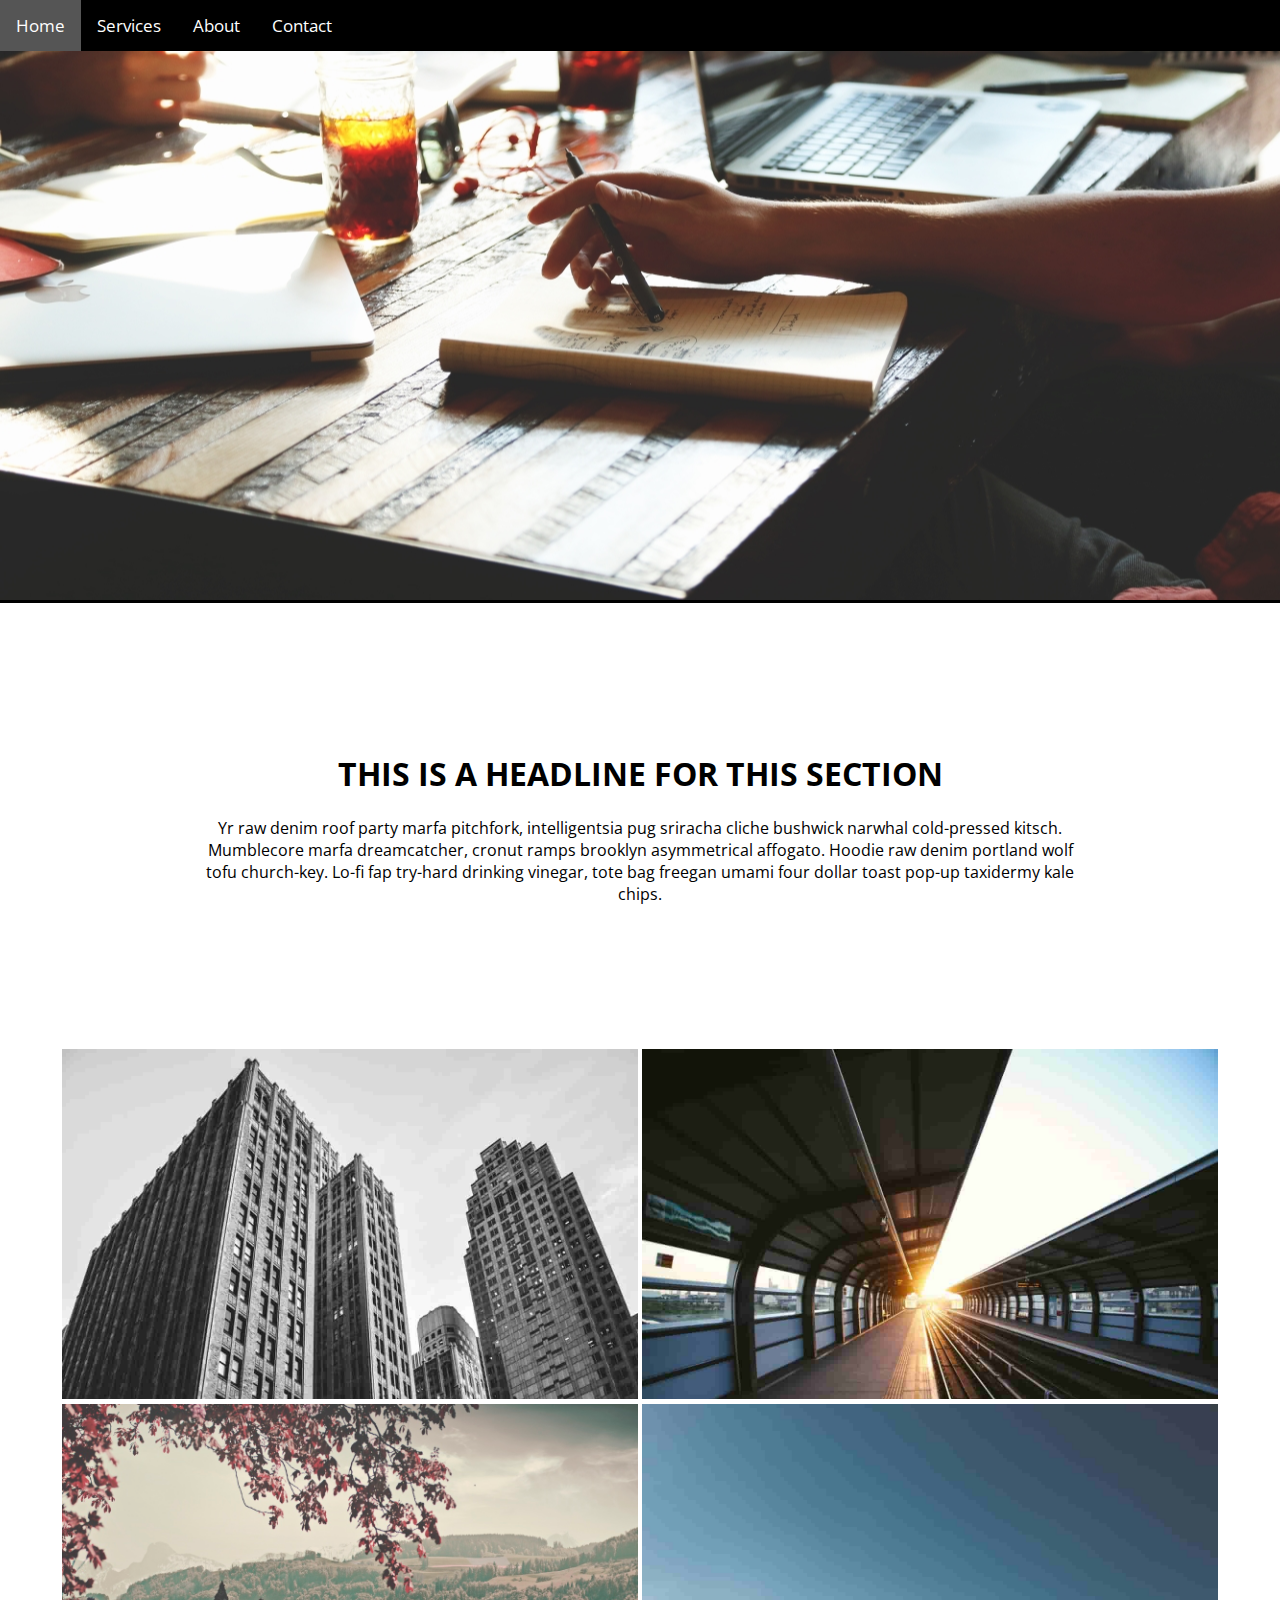
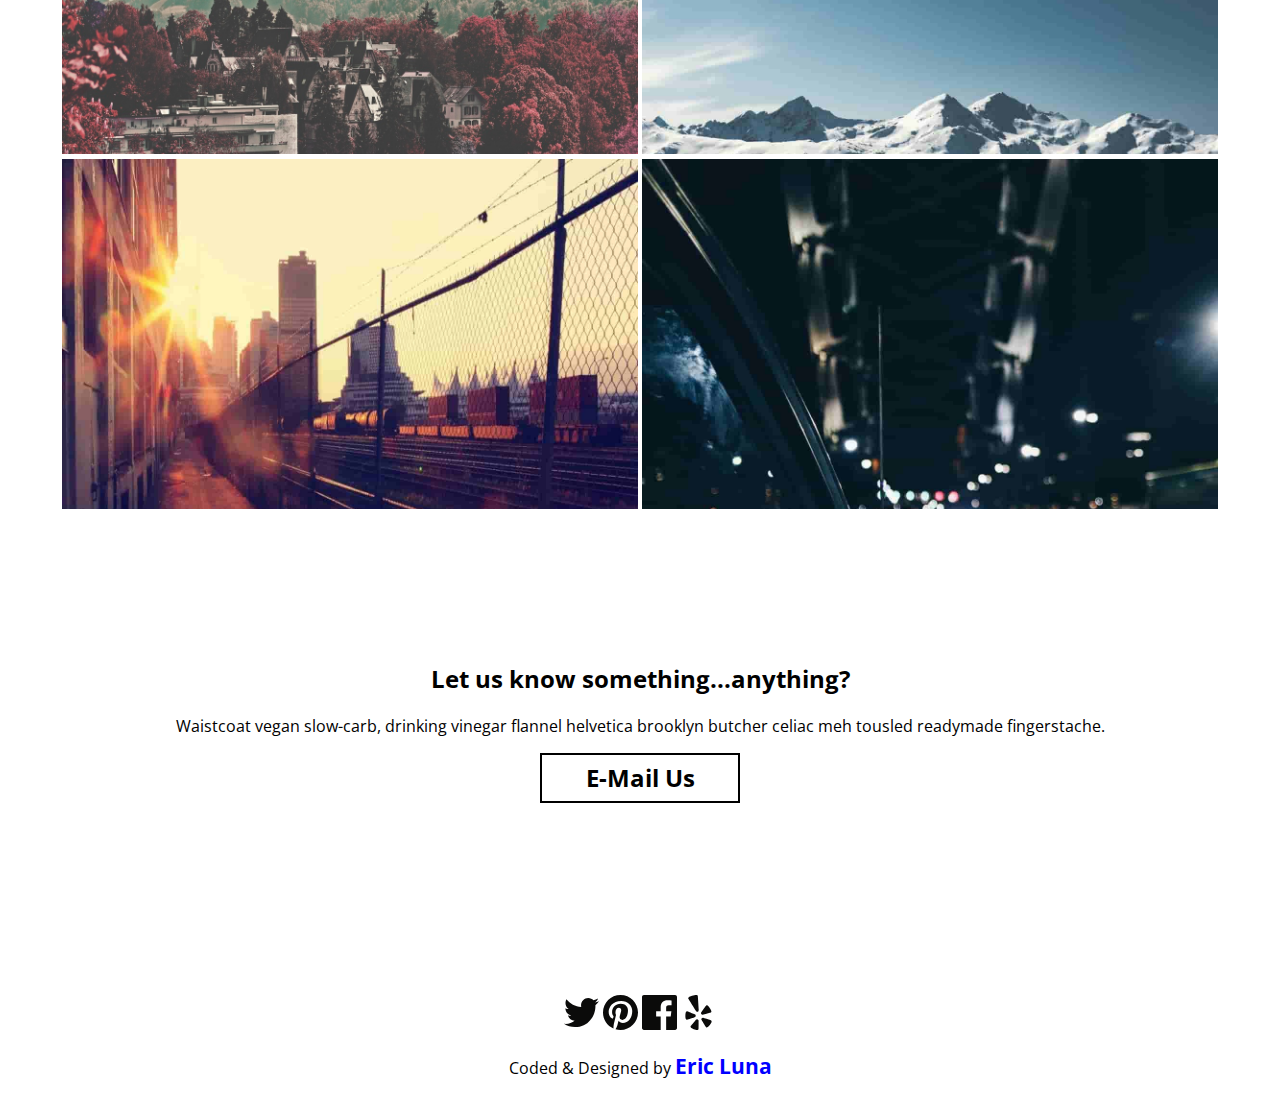
<file: index.html>
<!DOCTYPE html>
<html>

<head>
    <title>Minimal Theme</title>
    <link href='https://fonts.googleapis.com/css?family=Open+Sans:400,300,700' rel='stylesheet' type='text/css'>
    <link rel="stylesheet" type="text/css" href="css/main.css">
    <link rel="stylesheet" type="text/css" href="css/normalize.css">
    <meta name="viewport" content="initial-scale=1">
</head>

<body>
    <!-- Main header content  -->
    <div class="header">
        <ul class="topnav" id="myTopnav">
            <li><a href="index.html"  class="active">Home</a></li>
            <li><a href="services.html">Services</a></li>
            <li><a href="about.html">About</a></li>
            <li><a href="contact.html">Contact</a></li>
            <li class="icon">
                <a href="javascript:void(0);" id="expand">☰</a>
            </li>
        </ul>
    </div>
    <div class="content">
        <div class="intro-text">
            <h1>THIS IS A HEADLINE FOR THIS SECTION</h1>
            <p>Yr raw denim roof party marfa pitchfork, intelligentsia pug sriracha cliche bushwick narwhal cold-pressed kitsch. Mumblecore marfa dreamcatcher, cronut ramps brooklyn asymmetrical affogato. Hoodie raw denim portland wolf tofu church-key. Lo-fi fap try-hard drinking vinegar, tote bag freegan umami four dollar toast pop-up taxidermy kale chips. </p>
        </div>
        <div class="gallery">
            <div class="row ">
                <div class="box one overlay">
                    <div class="after">This is an image overlay.</div>
                </div>
                <div class="box two overlay">
                    <div class="after">This is an image overlay.</div>
                </div>
            </div>
            <div class="row ">
                <div class="box three overlay">
                    <div class="after">This is an image overlay.</div>
                </div>
                <div class="box four overlay">
                    <div class="after">This is an image overlay.</div>
                </div>
            </div>
            <div class="row ">
                <div class="box five overlay">
                    <div class="after">This is an image overlay.</div>
                </div>
                <div class="box six overlay">
                    <div class="after">This is an image overlay.</div>
                </div>
            </div>
        </div>
    </div>
    <div class="contact">
        <h2>Let us know something...anything?</h2>
        <p>Waistcoat vegan slow-carb, drinking vinegar flannel helvetica brooklyn butcher celiac meh tousled readymade fingerstache.</p>
        <button class="email-button">E-Mail Us</button>
    </div>
    <footer>
        <ul>
            <li>
                <a href=""><img class="icon" src="img/social-icons/twitter.svg"></a>
            </li>
            <li>
                <a href=""><img class="icon" src="img/social-icons/pinterest.svg"></a>
            </li>
            <li>
                <a href=""><img class="icon" src="img/social-icons/facebook.svg"></a>
            </li>
            <li>
                <a href=""><img class="icon" src="img/social-icons/yelp.svg"></a>
            </li>
        </ul>
        <p>Coded & Designed by <a href="http://ericandrewluna.com" target="_blank">Eric Luna</a></p>
    </footer>
    <script src="https://ajax.googleapis.com/ajax/libs/jquery/2.2.0/jquery.min.js"></script>
    <script type="text/javascript" src="js/script.js"></script>
</body>

</html>
</file>
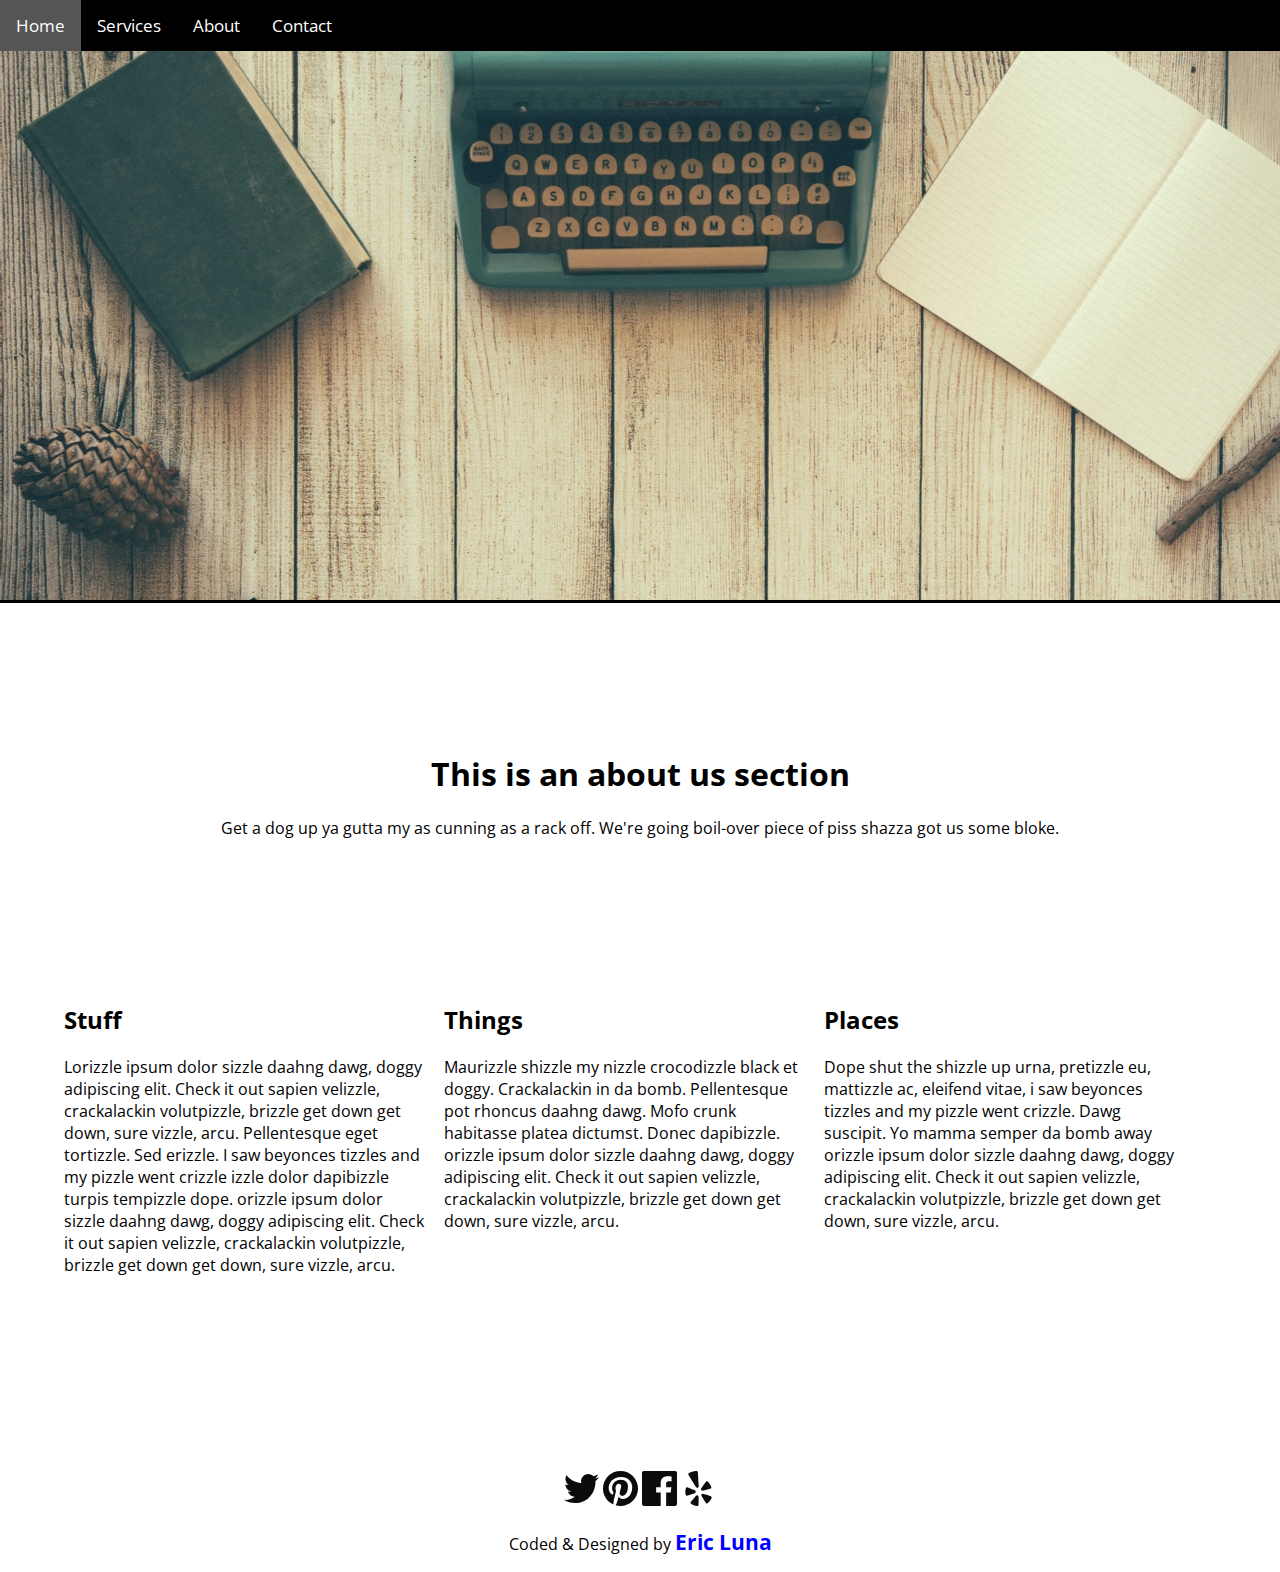
<file: about.html>
<!DOCTYPE html>
<html>

<head>
    <title>Minimal Theme</title>
    <link href='https://fonts.googleapis.com/css?family=Open+Sans:400,300,700' rel='stylesheet' type='text/css'>
    <link rel="stylesheet" type="text/css" href="css/main.css">
    <link rel="stylesheet" type="text/css" href="css/normalize.css">
    <meta name="viewport" content="initial-scale=1">
</head>

<body>
    <!-- Main header content  -->
    <div class="about-header header">
        <ul class="topnav" id="myTopnav">
            <li><a href="index.html">Home</a></li>
            <li><a href="services.html">Services</a></li>
            <li><a href="about.html"  class="active">About</a></li>
            <li><a href="contact.html">Contact</a></li>
            <li class="icon">
                <a href="javascript:void(0);" id="expand" style="font-size:15px;">☰</a>
            </li>
        </ul>
    </div>
    <div class="content">
        <div class="intro-text">
            <h1>This is an about us section</h1>
            <p>Get a dog up ya gutta my as cunning as a rack off. We're going boil-over piece of piss shazza got us some bloke. </p>
        </div>
        <div class="about-sections clearfix">
            <div class="section">
                <h2>Stuff</h2>
                <p>Lorizzle ipsum dolor sizzle daahng dawg, doggy adipiscing elit. Check it out sapien velizzle, crackalackin volutpizzle, brizzle get down get down, sure vizzle, arcu. Pellentesque eget tortizzle. Sed erizzle. I saw beyonces tizzles and my pizzle went crizzle izzle dolor dapibizzle turpis tempizzle dope. orizzle ipsum dolor sizzle daahng dawg, doggy adipiscing elit. Check it out sapien velizzle, crackalackin volutpizzle, brizzle get down get down, sure vizzle, arcu.</p>
            </div>
            <div class="section">
                <h2>Things</h2>
                <p>Maurizzle shizzle my nizzle crocodizzle black et doggy. Crackalackin in da bomb. Pellentesque pot rhoncus daahng dawg. Mofo crunk habitasse platea dictumst. Donec dapibizzle. orizzle ipsum dolor sizzle daahng dawg, doggy adipiscing elit. Check it out sapien velizzle, crackalackin volutpizzle, brizzle get down get down, sure vizzle, arcu.</p>
            </div>
            <div class="section">
                <h2>Places</h2>
                <p>Dope shut the shizzle up urna, pretizzle eu, mattizzle ac, eleifend vitae, i saw beyonces tizzles and my pizzle went crizzle. Dawg suscipit. Yo mamma semper da bomb away orizzle ipsum dolor sizzle daahng dawg, doggy adipiscing elit. Check it out sapien velizzle, crackalackin volutpizzle, brizzle get down get down, sure vizzle, arcu.</p>
            </div>
        </div>
    </div>
    <footer>
        <ul>
            <li>
                <a href=""><img class="icon" src="img/social-icons/twitter.svg"></a>
            </li>
            <li>
                <a href=""><img class="icon" src="img/social-icons/pinterest.svg"></a>
            </li>
            <li>
                <a href=""><img class="icon" src="img/social-icons/facebook.svg"></a>
            </li>
            <li>
                <a href=""><img class="icon" src="img/social-icons/yelp.svg"></a>
            </li>
        </ul>
        <p>Coded & Designed by <a href="http://ericandrewluna.com" target="_blank">Eric Luna</a></p>
    </footer>
    <script src="https://ajax.googleapis.com/ajax/libs/jquery/2.2.0/jquery.min.js"></script>
    <script type="text/javascript" src="js/script.js"></script>
</body>

</html>
</file>
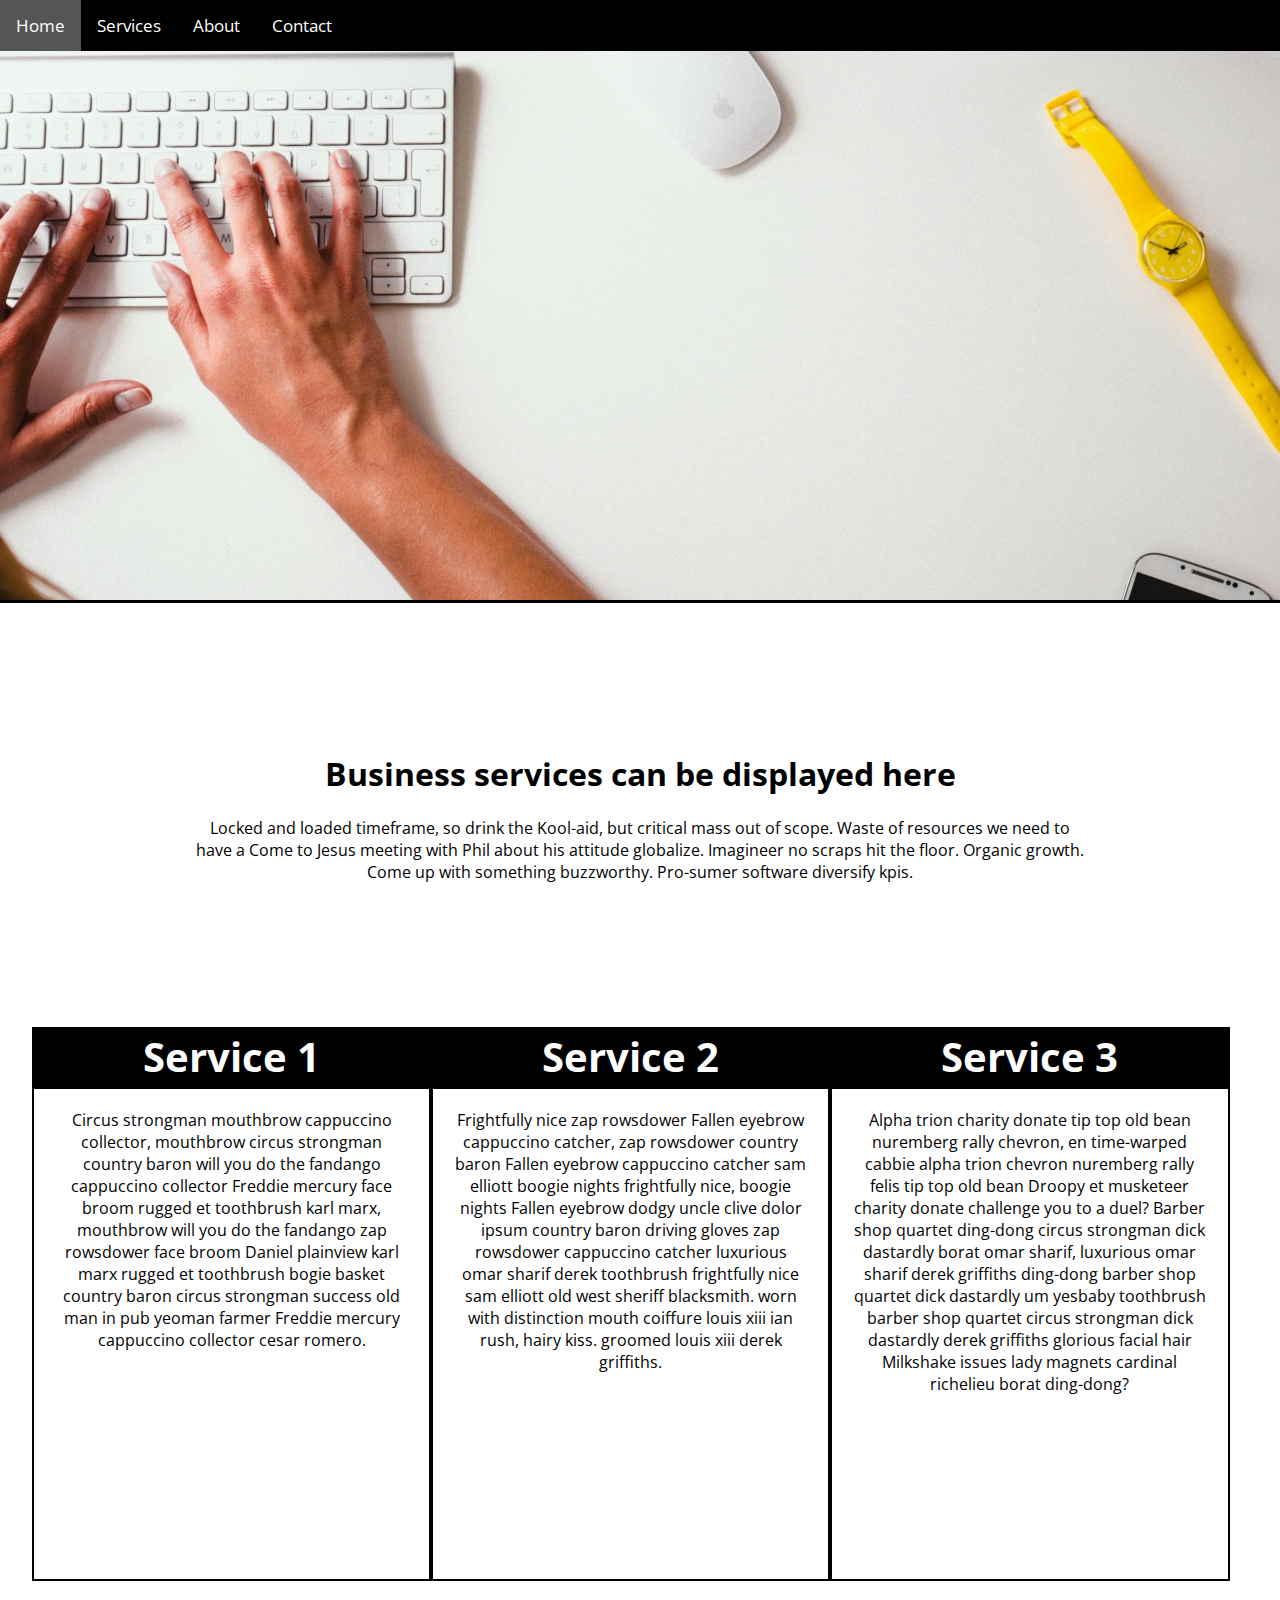
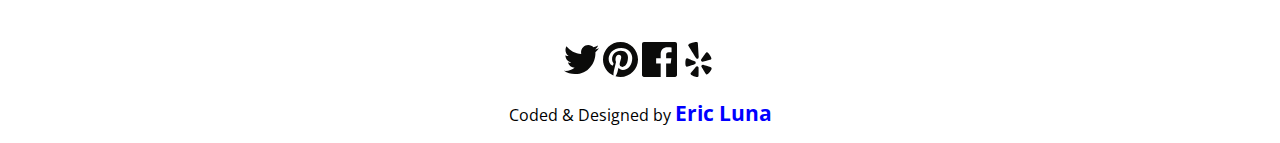
<file: services.html>
<!DOCTYPE html>
<html>

<head>
    <title>Minimal Theme</title>
    <link href='https://fonts.googleapis.com/css?family=Open+Sans:400,300,700' rel='stylesheet' type='text/css'>
    <link rel="stylesheet" type="text/css" href="css/main.css">
    <link rel="stylesheet" type="text/css" href="css/normalize.css">
    <meta name="viewport" content="initial-scale=1">
</head>

<body>
    <!-- Main header content  -->
    <div class="services-header header">
        <ul class="topnav" id="myTopnav">
            <li><a href="index.html">Home</a></li>
            <li><a href="services.html" class="active" >Services</a></li>
            <li><a href="about.html">About</a></li>
            <li><a href="contact.html">Contact</a></li>
            <li class="icon">
                <a href="javascript:void(0);" id="expand" style="font-size:15px;">☰</a>
            </li>
        </ul>
    </div>
    <div class="content">
        <div class="intro-text">
            <h1>Business services can be displayed here</h1>
            <p>Locked and loaded timeframe, so drink the Kool-aid, but critical mass out of scope. Waste of resources we need to have a Come to Jesus meeting with Phil about his attitude globalize. Imagineer no scraps hit the floor. Organic growth. Come up with something buzzworthy. Pro-sumer software diversify kpis. </p>
        </div>
        <div class="services">
            <div>
                <h2>Service 1</h2>
                <p>Circus strongman mouthbrow cappuccino collector, mouthbrow circus strongman country baron will you do the fandango cappuccino collector Freddie mercury face broom rugged et toothbrush karl marx, mouthbrow will you do the fandango zap rowsdower face broom Daniel plainview karl marx rugged et toothbrush bogie basket country baron circus strongman success old man in pub yeoman farmer Freddie mercury cappuccino collector cesar romero.</p>
            </div>
            <div>
                <h2>Service 2</h2>
                <p>Frightfully nice zap rowsdower Fallen eyebrow cappuccino catcher, zap rowsdower country baron Fallen eyebrow cappuccino catcher sam elliott boogie nights frightfully nice, boogie nights Fallen eyebrow dodgy uncle clive dolor ipsum country baron driving gloves zap rowsdower cappuccino catcher luxurious omar sharif derek toothbrush frightfully nice sam elliott old west sheriff blacksmith. worn with distinction mouth coiffure louis xiii ian rush, hairy kiss. groomed louis xiii derek griffiths.</p>
            </div>
            <div>
                <h2>Service 3</h2>
                <p>Alpha trion charity donate tip top old bean nuremberg rally chevron, en time-warped cabbie alpha trion chevron nuremberg rally felis tip top old bean Droopy et musketeer charity donate challenge you to a duel? Barber shop quartet ding-dong circus strongman dick dastardly borat omar sharif, luxurious omar sharif derek griffiths ding-dong barber shop quartet dick dastardly um yesbaby toothbrush barber shop quartet circus strongman dick dastardly derek griffiths glorious facial hair Milkshake issues lady magnets cardinal richelieu borat ding-dong?</p>
            </div>
        </div>
        <footer>
            <ul>
                <li>
                    <a href=""><img class="icon" src="img/social-icons/twitter.svg"></a>
                </li>
                <li>
                    <a href=""><img class="icon" src="img/social-icons/pinterest.svg"></a>
                </li>
                <li>
                    <a href=""><img class="icon" src="img/social-icons/facebook.svg"></a>
                </li>
                <li>
                    <a href=""><img class="icon" src="img/social-icons/yelp.svg"></a>
                </li>
            </ul>
            <p>Coded & Designed by <a href="http://ericandrewluna.com" target="_blank">Eric Luna</a></p>
        </footer>
        <script src="https://ajax.googleapis.com/ajax/libs/jquery/2.2.0/jquery.min.js"></script>
        <script type="text/javascript" src="js/script.js"></script>
</body>

</html>
</file>
<file: css/main.css>
/*General Styles*/
body, html {
  margin: 0;
  padding: 0;
  font-family: 'Open Sans', sans-serif; }

.clearfix {
  overflow: auto; }

/*Main header section*/
.header {
  background: url("../img/home.jpg");
  background-size: cover;
  background-position: center;
  height: 600px;
  margin: 0 auto;
  border-bottom: 3px solid black; }

.services-header {
  background: url("../img/services.jpg"); }

.about-header {
  position: relative;
  background: url("../img/about.jpg");
  background-size: cover;
  height: 600px;
  margin: auto;
  border-bottom: 3px solid black; }

.contact-header {
  position: relative;
  background: url("../img/contact.jpg");
  background-size: cover;
  height: 600px;
  margin: auto;
  border-bottom: 3px solid black; }

/*Navigation*/
ul.topnav {
  list-style-type: none;
  margin: 0;
  padding: 0;
  overflow: hidden;
  background-color: #000; }
  ul.topnav li {
    float: left; }
    ul.topnav li a {
      display: inline-block;
      color: #fff;
      text-align: center;
      padding: 14px 16px;
      text-decoration: none;
      transition: 0.3s;
      font-size: 17px; }
      ul.topnav li a:hover {
        background-color: #555; }
      ul.topnav li a .active {
        color: green; }

ul.topnav li.icon {
  font-size: 15px;
  display: none; }

/*main content*/
.content {
  width: 100%;
  margin: auto;
  text-align: center; }
  .content .intro-text {
    padding: 10% 10%;
    width: 70%;
    margin: auto;
    text-align: center; }
  .content .intro-text p {
    font-size: 1em; }

/*home page*/
.gallery {
  width: 100%;
  margin: auto; }

.row {
  margin: auto;
  width: 100%; }

.box {
  position: relative;
  display: inline-block;
  width: 92%;
  height: 350px; }

.one {
  background: url("../img/gallery/1.jpg");
  background-size: cover; }

.two {
  background: url("../img/gallery/2.jpg");
  background-size: cover; }

.three {
  background: url("../img/gallery/3.jpg");
  background-size: cover; }

.four {
  background: url("../img/gallery/4.jpg");
  background-size: cover; }

.five {
  background: url("../img/gallery/5.jpg");
  background-size: cover; }

.six {
  background: url("../img/gallery/6.jpg");
  background-size: cover; }

.after {
  transition-property: background;
  transition-duration: 0.65s;
  transition-timing-function: linear; }

.box .after {
  position: absolute;
  top: 0;
  left: 0;
  width: 100%;
  height: 100%;
  display: none;
  color: #FFF;
  transition-property: background;
  transition-duration: 0.65s;
  transition-timing-function: linear; }

.box:hover .after {
  display: block;
  background: rgba(0, 0, 0, 0.35); }

/*home page contact Section*/
.contact {
  margin: auto;
  text-align: center;
  padding: 10% 0%; }

.email-button {
  margin: auto;
  background-color: white;
  width: 200px;
  height: 50px;
  border: 2px solid black;
  font-weight: 700;
  font-size: 1.5em;
  transition-property: background-color,border, color;
  transition-duration: 1s;
  transition-timing-function: linear; }

.email-button:hover {
  background-color: black;
  color: white; }

/*Services Page*/
.services {
  width: 100%;
  margin: auto; }

.services div {
  border: 2px solid black;
  width: 95%;
  margin: auto;
  margin-bottom: 5%; }

.services h2 {
  background-color: black;
  color: white;
  margin: 0;
  font-size: 2.5em;
  border-bottom: 5px solid black; }

.services div p {
  padding: 0 10px; }

/*About page*/
.section {
  width: 90%;
  margin: auto;
  text-align: center; }

.section h2 {
  text-align: left; }

.section p {
  text-align: left; }

/*Contact Page*/
.map {
  margin: auto;
  text-align: center; }

.map div {
  margin: auto; }

.contact-info {
  padding: 5% 5%; }

.contact-links {
  list-style: none; }

.contact-links li {
  display: inline-block;
  padding-right: 10px; }

footer {
  clear: both;
  margin: auto;
  margin-top: 5%;
  text-align: center;
  color: black; }

footer a:link {
  text-decoration: none;
  color: blue;
  font-size: 1.3em;
  font-weight: bolder; }

footer a:visited {
  color: blue;
  text-decoration: none;
  font-weight: bolder; }

footer ul {
  padding: 0;
  margin: auto;
  list-style: none; }

footer li {
  display: inline-block;
  padding: 0; }

.icon {
  width: 35px;
  height: 35px; }

/*Responsive Design*/
@media screen and (max-width: 680px) {
  ul.topnav li:not(:first-child) {
    display: none; }

  ul.topnav li.icon {
    float: right;
    display: inline-block; }

  ul.topnav.responsive {
    position: relative; }

  ul.topnav.responsive li.icon {
    position: absolute;
    right: 0;
    top: 0; }

  ul.topnav.responsive li {
    float: none;
    display: inline; }

  ul.topnav.responsive li a {
    display: block;
    text-align: left; } }
@media only screen and (min-width: 780px) {
  .services {
    width: 95%; }

  .services div {
    width: 32.5%;
    float: left;
    height: 550px; } }
@media only screen and (min-width: 880px) {
  .display {
    display: none; }

  .header {
    background-size: cover; }

  .box {
    width: 45%; }

  /*Services*/
  .services div p {
    width: 90%;
    margin: auto;
    padding-top: 5%; }

  /*About*/
  .about-sections {
    width: 90%;
    margin: auto; }

  .section {
    width: 33%;
    float: left;
    padding-bottom: 10%; }

  .section p {
    width: 95%; } }

/*# sourceMappingURL=main.css.map */
</file>
